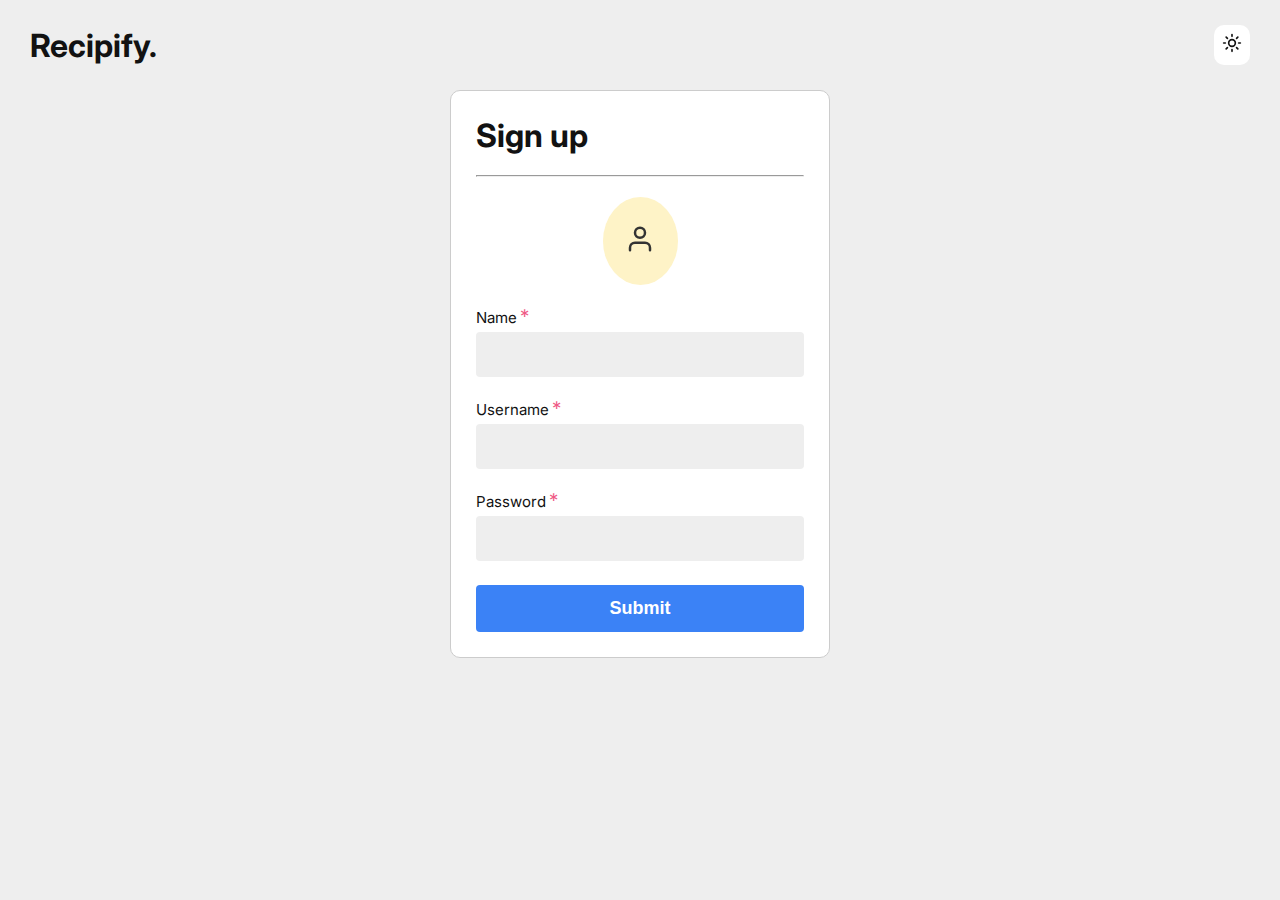
<file: index.html>
<!DOCTYPE html>
<html lang="en">
  <head>
    <meta charset="UTF-8" />
    <meta http-equiv="X-UA-Compatible" content="IE=edge" />
    <meta name="viewport" content="width=device-width, initial-scale=1.0" />
    <title>Recipify</title>
    <link rel="stylesheet" href="../style/style.css" />
    <link
      rel="shortcut icon"
      href="./Image/kindle-recipe-book-cover-template-design-77ad6a513d5016867f27f3790d0dad01_screen.jpg"
    />
    <script type="module" src="../js/index.js" defer></script>
    <script src="../js/global.js" type="module" defer></script>
  </head>
  <body>
    <!-- destop Header -->
    <header class="header">
      <h1>Recipify.</h1>
      <nav>
        <ul class="destop_list">
          <li><a href="addrecipe.html"> Add Recipe</a></li>
          <li><a href="Favourite.html">Favourite</a></li>
        </ul>
        <ul>
          <li class="profile">
            <svg
              xmlns="http://www.w3.org/2000/svg"
              class="w-full h-full"
              viewBox="0 0 24 24"
              fill="none"
              stroke="currentColor"
              stroke-width="2"
              stroke-linecap="round"
              stroke-linejoin="round"
            >
              <path d="M20 21v-2a4 4 0 00-4-4H8a4 4 0 00-4 4v2"></path>
              <circle cx="12" cy="7" r="4"></circle>
            </svg>
          </li>
          <div class="iconContainer">
            <li>
              <svg
                xmlns="http://www.w3.org/2000/svg"
                class="w-full h-full"
                viewBox="0 0 24 24"
                fill="none"
                style="width: 20px"
                stroke="currentColor"
                stroke-width="2"
                stroke-linecap="round"
                stroke-linejoin="round"
              >
                <circle cx="12" cy="12" r="4"></circle>
                <path d="M12 2v2"></path>
                <path d="M12 20v2"></path>
                <path d="M5 5l1.5 1.5"></path>
                <path d="M17.5 17.5L19 19"></path>
                <path d="M2 12h2"></path>
                <path d="M20 12h2"></path>
                <path d="M5 19l1.5-1.5"></path>
                <path d="M17.5 6.5L19 5"></path>
              </svg>
            </li>
            <li class="moonIcon active">
              <svg
                xmlns="http://www.w3.org/2000/svg"
                class="w-full h-full"
                viewBox="0 0 24 24"
                fill="none"
                style="width: 20px"
                stroke="currentColor"
                stroke-width="2"
                stroke-linecap="round"
                stroke-linejoin="round"
              >
                <path d="M21 12.79A9 9 0 1111.21 3 7 7 0 0021 12.79z"></path>
              </svg>
            </li>
          </div>
        </ul>
        <!-- Mobile_Header -->
        <ul class="Mobile_Header">
          <li>
            <svg
              xmlns="http://www.w3.org/2000/svg"
              class="h-full w-full"
              fill="none"
              viewBox="0 0 24 24"
              stroke="currentColor"
              style="width: 35px"
            >
              <path
                stroke-linecap="round"
                stroke-linejoin="round"
                stroke-width="2"
                d="M4 6h16M4 12h16M4 18h16"
              ></path>
            </svg>
          </li>
          <li class="active">
            <svg
              xmlns="http://www.w3.org/2000/svg"
              class="cross"
              viewBox="0 0 24 24"
              fill="none"
              stroke="currentColor"
              stroke-width="2"
              stroke-linecap="round"
              stroke-linejoin="round"
              style="width: 35px"
            >
              <line x1="18" y1="6" x2="6" y2="18"></line>
              <line x1="6" y1="6" x2="18" y2="18"></line>
            </svg>
          </li>
        </ul>
      </nav>
    </header>
    <!-- Mobile Header -->
    <div class="mobile_list disable">
      <li><a href="addrecipe.html"> Add Recipe</a></li>
      <li><a href="Favourite.html">Favourite</a></li>
      <li><a href="profile.html">Profile</a></li>
    </div>

    <section class="hero-section"></section>
    <div class="sreachSection">
      <svg
        xmlns="http://www.w3.org/2000/svg"
        class="h-full w-full"
        fill="none"
        viewBox="0 0 24 24"
        stroke="currentColor"
        style="width: 25px"
      >
        <path
          stroke-linecap="round"
          stroke-linejoin="round"
          stroke-width="2"
          d="M21 21l-6-6m2-5a7 7 0 11-14 0 7 7 0 0114 0z"
        ></path>
      </svg>
      <input
        type="text"
        class="heroSerch"
        placeholder="Press 'ctrl + /' to focus"
      />
    </div>

    <div class="IngredientsContainer">
      <div class="IngredientsBtn">
        <h3>Ingredients</h3>
        <div class="buttonContainer">
          <button data-id="All">All</button>
          <button data-id="Meat">meat</button>
          <button data-id="Baking">baking</button>
          <button data-id="Condiments">condiments</button>
          <button data-id="Drinks">drinks</button>
          <button data-id="Produce">produce</button>
          <button data-id="Misc">misc</button>
          <button data-id="Dairy">Dairy</button>
        </div>
      </div>
      <div class="listContainer"></div>
    </div>
  </body>
</html>
</file>
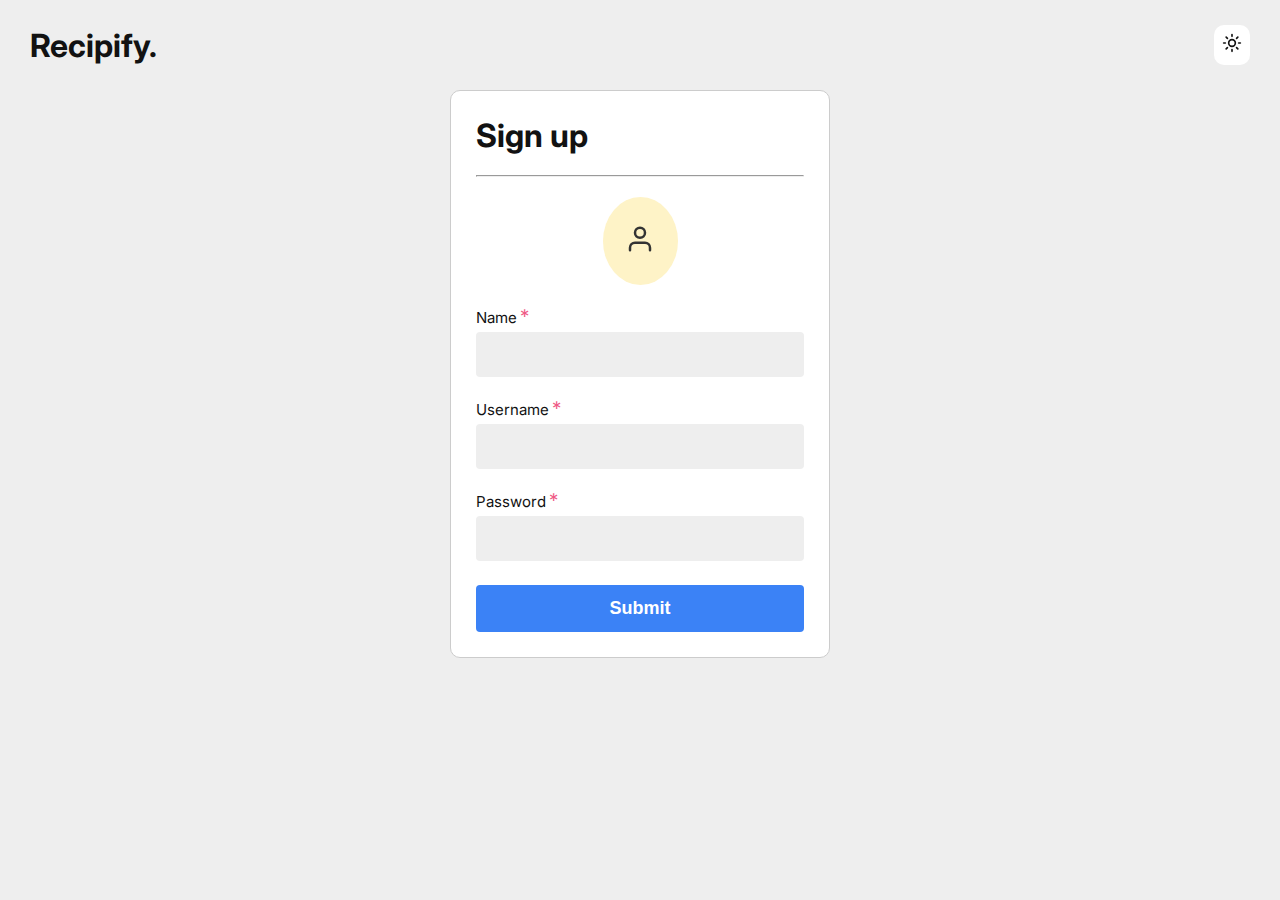
<file: addrecipe.html>
<!DOCTYPE html>
<html lang="en">
  <head>
    <meta charset="UTF-8" />
    <meta http-equiv="X-UA-Compatible" content="IE=edge" />
    <meta name="viewport" content="width=device-width, initial-scale=1.0" />
    <title>Recipify | Add a Recipe</title>
    <link rel="stylesheet" href="../style/addrecipe.css" />
    <link
      rel="shortcut icon"
      href="./Image/kindle-recipe-book-cover-template-design-77ad6a513d5016867f27f3790d0dad01_screen.jpg"
    />
    <link rel="stylesheet" href="../style/style.css" />
    <script type="module" src="../js/global.js" defer></script>
    <script type="module" src="../js/addrecipe.js" defer></script>
  </head>
  <body>
    <header class="header">
      <h1>Recipify.</h1>
      <nav>
        <ul class="destop_list">
          <li><a href="index.html"> Home</a></li>
          <li><a href="Favourite.html">Favourite</a></li>
        </ul>
        <ul>
          <li class="profile">
            <svg
              xmlns="http://www.w3.org/2000/svg"
              class="w-full h-full"
              viewBox="0 0 24 24"
              fill="none"
              stroke="currentColor"
              stroke-width="2"
              stroke-linecap="round"
              stroke-linejoin="round"
            >
              <path d="M20 21v-2a4 4 0 00-4-4H8a4 4 0 00-4 4v2"></path>
              <circle cx="12" cy="7" r="4"></circle>
            </svg>
          </li>
          <div class="iconContainer">
            <li>
              <svg
                xmlns="http://www.w3.org/2000/svg"
                class="w-full h-full"
                viewBox="0 0 24 24"
                fill="none"
                style="width: 20px"
                stroke="currentColor"
                stroke-width="2"
                stroke-linecap="round"
                stroke-linejoin="round"
              >
                <circle cx="12" cy="12" r="4"></circle>
                <path d="M12 2v2"></path>
                <path d="M12 20v2"></path>
                <path d="M5 5l1.5 1.5"></path>
                <path d="M17.5 17.5L19 19"></path>
                <path d="M2 12h2"></path>
                <path d="M20 12h2"></path>
                <path d="M5 19l1.5-1.5"></path>
                <path d="M17.5 6.5L19 5"></path>
              </svg>
            </li>
            <li class="moonIcon active">
              <svg
                xmlns="http://www.w3.org/2000/svg"
                class="w-full h-full"
                viewBox="0 0 24 24"
                fill="none"
                style="width: 20px"
                stroke="currentColor"
                stroke-width="2"
                stroke-linecap="round"
                stroke-linejoin="round"
              >
                <path d="M21 12.79A9 9 0 1111.21 3 7 7 0 0021 12.79z"></path>
              </svg>
            </li>
          </div>
        </ul>
        <!-- Mobile_Header -->
        <ul class="Mobile_Header">
          <li>
            <svg
              xmlns="http://www.w3.org/2000/svg"
              class="h-full w-full"
              fill="none"
              viewBox="0 0 24 24"
              stroke="currentColor"
              style="width: 35px"
            >
              <path
                stroke-linecap="round"
                stroke-linejoin="round"
                stroke-width="2"
                d="M4 6h16M4 12h16M4 18h16"
              ></path>
            </svg>
          </li>
          <li class="active">
            <svg
              xmlns="http://www.w3.org/2000/svg"
              class="cross"
              viewBox="0 0 24 24"
              fill="none"
              stroke="currentColor"
              stroke-width="2"
              stroke-linecap="round"
              stroke-linejoin="round"
              style="width: 35px"
            >
              <line x1="18" y1="6" x2="6" y2="18"></line>
              <line x1="6" y1="6" x2="18" y2="18"></line>
            </svg>
          </li>
        </ul>
      </nav>
    </header>
    <div class="notifiction" style="background-color: red"></div>
    <!-- Mobile Header -->
    <div class="mobile_list disable">
      <li><a href="index.html">Home</a></li>
      <li><a href="Favourite.html"> Favourite</a></li>
      <li><a href="profile.html">Profile</a></li>
    </div>
    <div class="recipeContainer">
      <!-- recipe Image -->
      <h2>Image <span>*</span></h2>
      <div class="imagecontainer">
        <p class="prompt">Choose Image</p>
        <input class="drop_inputImage" type="file" name="myFile" required />
      </div>
      <!-- recipe name -->
      <div class="name">
        <div>Name <span>*</span></div>
        <input class="recipeName" type="text" />
      </div>
      <!-- first form -->
      <form class="from1">
        <!-- recipe Ingredient -->
        <article>
          <div>Ingredients<span>*</span></div>
          <ul class="ingredientsContainer"></ul>
          <input
            class="ingredientName"
            type="text"
            required
            lang="3"
            placeholder="Ingredient name"
          />
          <input
            class="ingredientQuantity"
            type="text"
            required
            placeholder="Ingredient quantity"
          />
          <span class="selector">
            <select name="" class="catogrySelector">
              <option value="Meat">meta</option>
              <option value="Baking">baking</option>
              <option value="Condiments">condiments</option>
              <option value="Drinks">drinks</option>
              <option value="Produce">produce</option>
              <option value="Misc">misc</option>
              <option value="Dairy">dairy</option>
            </select>
          </span>
        </article>
        <!-- submit first form -->
        <input type="submit" class="submitIngredient" value="Add Ingredient" />
      </form>
      <!-- second form -->
      <form class="form2" action="">
        <!-- tital -->
        <div>Steps<span>*</span></div>
        <!-- setp conatainer -->
        <ul class="allSetpContainer"></ul>
        <!-- recipe step -->
        <textarea name="" class="recipesStep" required></textarea>
        <!-- sunmit step -->
        <button class="addStep">Add Step</button>
      </form>
      <!-- submit final form -->
      <button class="finalSubmit">Submit Recipe</button>
    </div>
  </body>
</html>
</file>
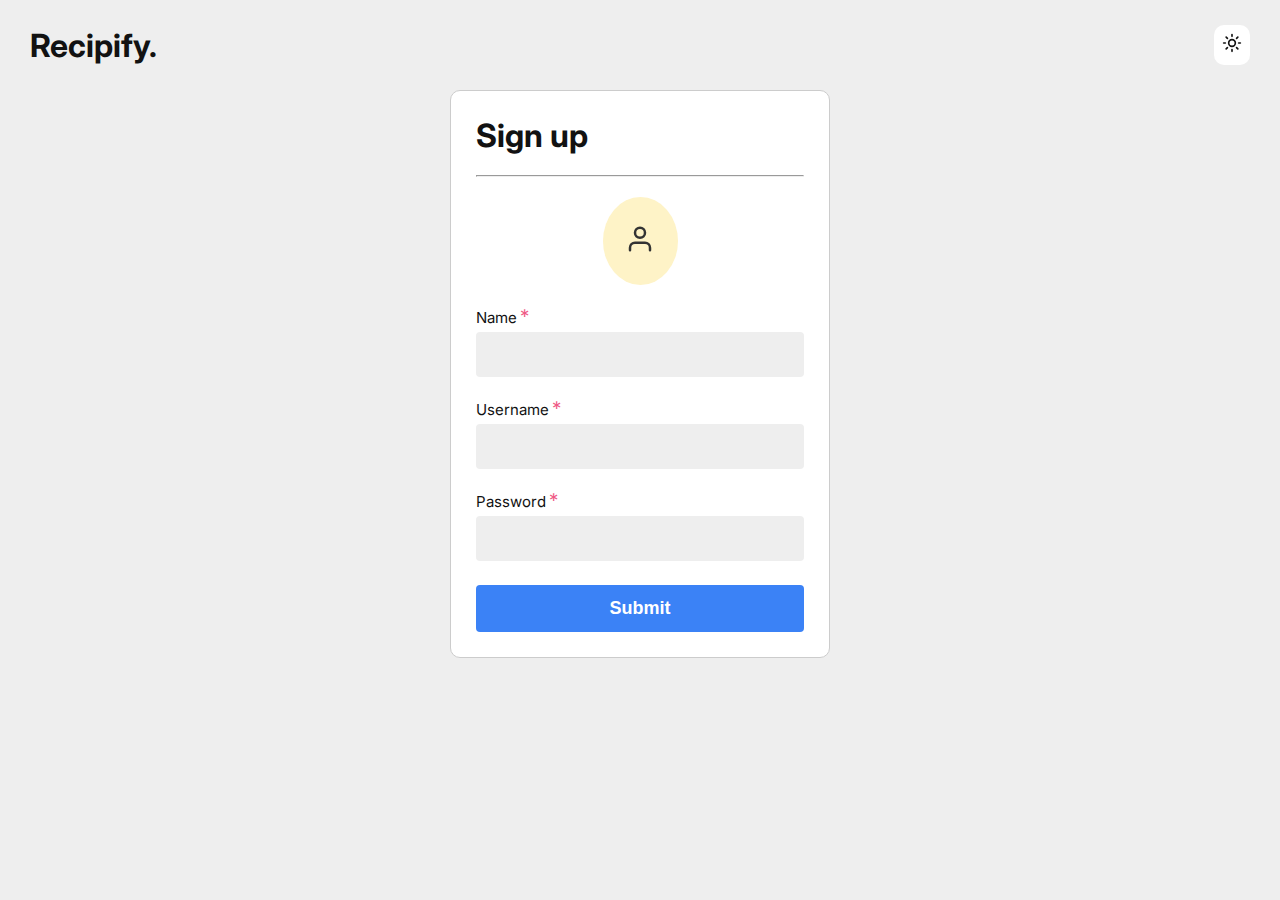
<file: Favourite.html>
<!DOCTYPE html>
<html lang="en">
  <head>
    <meta charset="UTF-8" />
    <meta http-equiv="X-UA-Compatible" content="IE=edge" />
    <meta name="viewport" content="width=device-width, initial-scale=1.0" />
    <title>Recipify | Favourite</title>
    <link rel="stylesheet" href="../style/style.css" />
    <link
      rel="shortcut icon"
      href="./Image/kindle-recipe-book-cover-template-design-77ad6a513d5016867f27f3790d0dad01_screen.jpg"
    />
    <link rel="stylesheet" href="../style/favourite.css" />
    <script type="module" src="../js/global.js" defer></script>
    <script type="module" src="./js/favourite.js" defer></script>
  </head>
  <body>
    <header class="header">
      <h1>Recipify.</h1>
      <nav>
        <ul class="destop_list">
          <li><a href="index.html">Home</a></li>
          <li><a href="addrecipe.html"> Add Recipe</a></li>
        </ul>
        <ul>
          <li class="profile">
            <svg
              xmlns="http://www.w3.org/2000/svg"
              class="w-full h-full"
              viewBox="0 0 24 24"
              fill="none"
              stroke="currentColor"
              stroke-width="2"
              stroke-linecap="round"
              stroke-linejoin="round"
            >
              <path d="M20 21v-2a4 4 0 00-4-4H8a4 4 0 00-4 4v2"></path>
              <circle cx="12" cy="7" r="4"></circle>
            </svg>
          </li>
          <div class="iconContainer">
            <li>
              <svg
                xmlns="http://www.w3.org/2000/svg"
                class="w-full h-full"
                viewBox="0 0 24 24"
                fill="none"
                style="width: 20px"
                stroke="currentColor"
                stroke-width="2"
                stroke-linecap="round"
                stroke-linejoin="round"
              >
                <circle cx="12" cy="12" r="4"></circle>
                <path d="M12 2v2"></path>
                <path d="M12 20v2"></path>
                <path d="M5 5l1.5 1.5"></path>
                <path d="M17.5 17.5L19 19"></path>
                <path d="M2 12h2"></path>
                <path d="M20 12h2"></path>
                <path d="M5 19l1.5-1.5"></path>
                <path d="M17.5 6.5L19 5"></path>
              </svg>
            </li>
            <li class="moonIcon active">
              <svg
                xmlns="http://www.w3.org/2000/svg"
                class="w-full h-full"
                viewBox="0 0 24 24"
                fill="none"
                style="width: 20px"
                stroke="currentColor"
                stroke-width="2"
                stroke-linecap="round"
                stroke-linejoin="round"
              >
                <path d="M21 12.79A9 9 0 1111.21 3 7 7 0 0021 12.79z"></path>
              </svg>
            </li>
          </div>
        </ul>
        <!-- Mobile_Header -->
        <ul class="Mobile_Header">
          <li>
            <svg
              xmlns="http://www.w3.org/2000/svg"
              class="h-full w-full"
              fill="none"
              viewBox="0 0 24 24"
              stroke="currentColor"
              style="width: 35px"
            >
              <path
                stroke-linecap="round"
                stroke-linejoin="round"
                stroke-width="2"
                d="M4 6h16M4 12h16M4 18h16"
              ></path>
            </svg>
          </li>
          <li class="active">
            <svg
              xmlns="http://www.w3.org/2000/svg"
              class="cross"
              viewBox="0 0 24 24"
              fill="none"
              stroke="currentColor"
              stroke-width="2"
              stroke-linecap="round"
              stroke-linejoin="round"
              style="width: 35px"
            >
              <line x1="18" y1="6" x2="6" y2="18"></line>
              <line x1="6" y1="6" x2="18" y2="18"></line>
            </svg>
          </li>
        </ul>
      </nav>
    </header>
    <!-- Mobile Header -->
    <div class="mobile_list disable">
      <li><a href="index.html">Home</a></li>
      <li><a href="addrecipe.html"> Add Recipe</a></li>
      <li><a href="profile.html">Profile</a></li>
    </div>
    <h1 class="tital">Your Favourite Recipes</h1>
    <div class="listContainer"></div>
  </body>
</html>
</file>
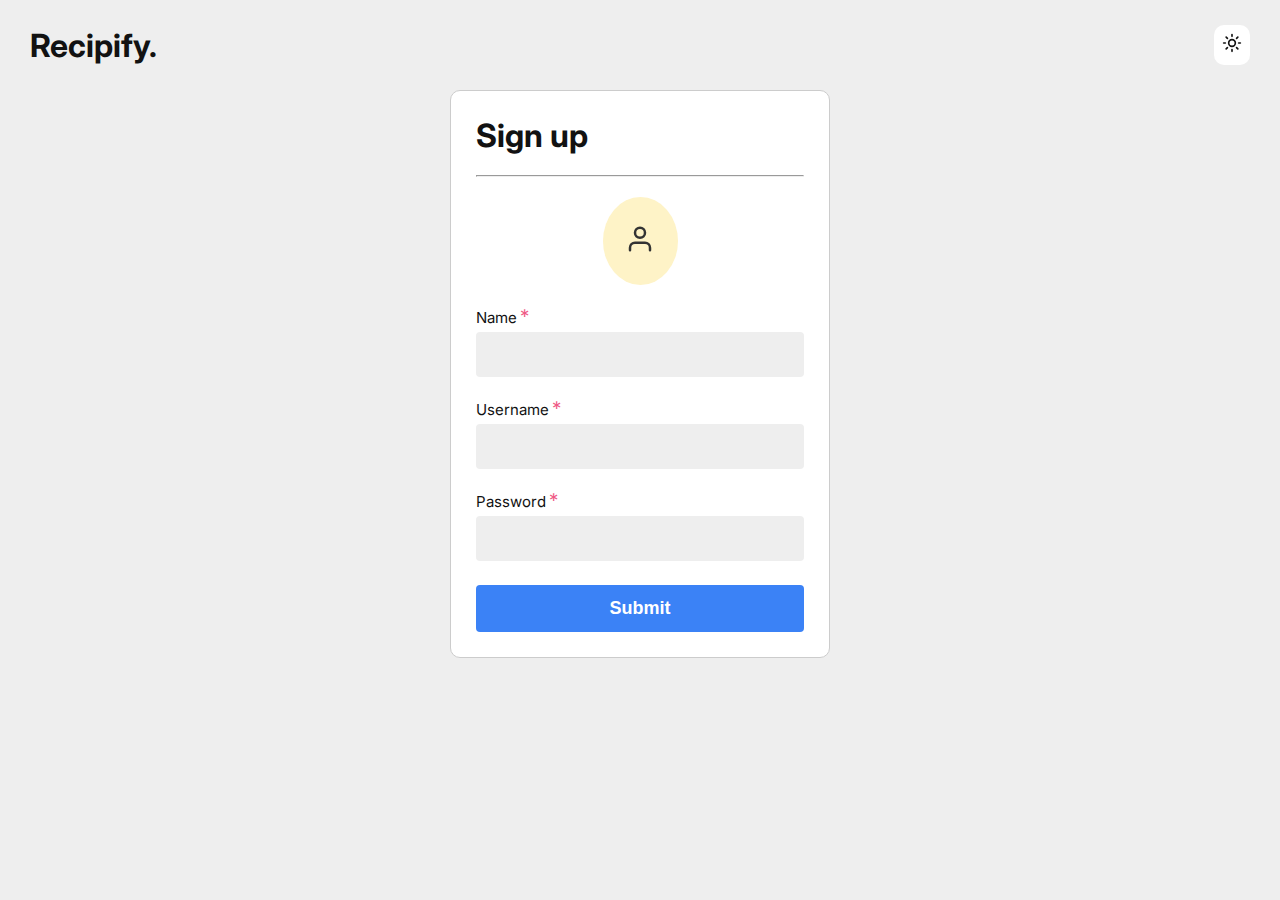
<file: login.html>
<!DOCTYPE html>
<html lang="en">
  <head>
    <meta charset="UTF-8" />
    <meta http-equiv="X-UA-Compatible" content="IE=edge" />
    <meta name="viewport" content="width=device-width, initial-scale=1.0" />
    <title>Recipify | Sing up</title>
    <link rel="stylesheet" href="../style/login.css" />
    <link
      rel="shortcut icon"
      href="./Image/kindle-recipe-book-cover-template-design-77ad6a513d5016867f27f3790d0dad01_screen.jpg"
    />
    <script src="./js/global.js" defer=""></script>
  </head>
  <body>
    <header class="header">
      <h1>Recipify.</h1>
      <nav>
        <ul>
          <div class="iconContainer">
            <li>
              <svg
                xmlns="http://www.w3.org/2000/svg"
                class="w-full h-full"
                viewBox="0 0 24 24"
                fill="none"
                style="width: 20px"
                stroke="currentColor"
                stroke-width="2"
                stroke-linecap="round"
                stroke-linejoin="round"
              >
                <circle cx="12" cy="12" r="4"></circle>
                <path d="M12 2v2"></path>
                <path d="M12 20v2"></path>
                <path d="M5 5l1.5 1.5"></path>
                <path d="M17.5 17.5L19 19"></path>
                <path d="M2 12h2"></path>
                <path d="M20 12h2"></path>
                <path d="M5 19l1.5-1.5"></path>
                <path d="M17.5 6.5L19 5"></path>
              </svg>
            </li>
            <li class="moonIcon active">
              <svg
                xmlns="http://www.w3.org/2000/svg"
                class="w-full h-full"
                viewBox="0 0 24 24"
                fill="none"
                style="width: 20px"
                stroke="currentColor"
                stroke-width="2"
                stroke-linecap="round"
                stroke-linejoin="round"
              >
                <path d="M21 12.79A9 9 0 1111.21 3 7 7 0 0021 12.79z"></path>
              </svg>
            </li>
          </div>
        </ul>
      </nav>
    </header>
    <section class="firstPage">
      <form action="">
        <h1>Sign up</h1>
        <hr />
        <div class="contactPerson">
          <svg
            xmlns="http://www.w3.org/2000/svg"
            class="w-full h-full"
            viewBox="0 0 24 24"
            fill="none"
            stroke="currentColor"
            stroke-width="2"
            stroke-linecap="round"
            stroke-linejoin="round"
          >
            <path d="M20 21v-2a4 4 0 00-4-4H8a4 4 0 00-4 4v2"></path>
            <circle cx="12" cy="7" r="4"></circle>
          </svg>
        </div>
        <label for="Name"
          >Name<span class="texLabel">*</span>
          <input required class="Name" type="text" />
        </label>
        <label for="Name"
          >Username<span class="texLabel">*</span>
          <input type="text" class="Username" required />
        </label>
        <label for="Name"
          >Password<span class="texLabel">*</span>
          <input type="password" class="Password" required />
        </label>
        <input type="submit" class="Submit" value="Submit" />
      </form>
    </section>
    <script>
      const user = localStorage.getItem("user");
      if (user) {
        window.location.href = "index.html";
      }
      const form = document.querySelector("form");
      form.addEventListener("submit", (e) => {
        e.preventDefault();
        let name = document.querySelector(".Name").value;
        let username = document.querySelector(".Username").value;
        let password = document.querySelector(".Password").value;
        const User = {
          name: name,
          username: username,
          password: password,
        };
        // set user information in localstorage
        localStorage.setItem("user", JSON.stringify(User));
        // Open Home Page
        window.location.href = "index.html";
      });
    </script>
  </body>
</html>
</file>
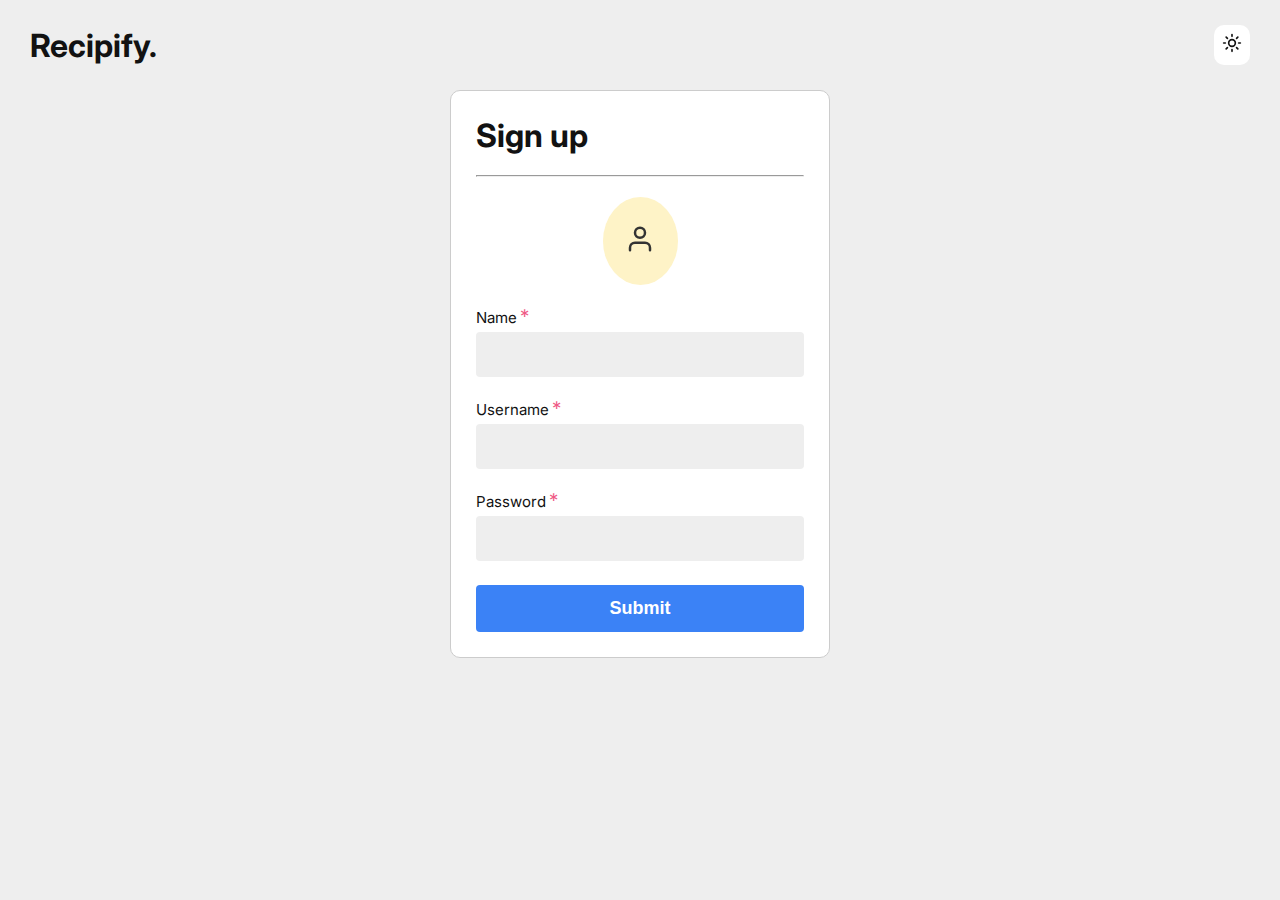
<file: profile.html>
<!DOCTYPE html>
<html lang="en">
  <head>
    <meta charset="UTF-8" />
    <meta http-equiv="X-UA-Compatible" content="IE=edge" />
    <meta name="viewport" content="width=device-width, initial-scale=1.0" />
    <title>Recipify | Profile</title>
    <link rel="stylesheet" href="../style/style.css" />
    <script type="module" src="../js/global.js" defer></script>
    <link
      rel="shortcut icon"
      href="./Image/kindle-recipe-book-cover-template-design-77ad6a513d5016867f27f3790d0dad01_screen.jpg"
    />
    <link rel="stylesheet" href="./style/profile.css" />
  </head>
  <body>
    <header class="header">
      <h1>Recipify.</h1>
      <nav>
        <ul class="destop_list">
          <li><a href="index.html"> Home</a></li>
          <li><a href="addrecipe.html"> Add Recipe</a></li>
          <li><a href="Favourite.html">Favourite</a></li>
        </ul>
        <ul>
          <li style="display: none" class="profile">
            <svg
              xmlns="http://www.w3.org/2000/svg"
              class="w-full h-full"
              viewBox="0 0 24 24"
              fill="none"
              stroke="currentColor"
              stroke-width="2"
              stroke-linecap="round"
              stroke-linejoin="round"
            >
              <path d="M20 21v-2a4 4 0 00-4-4H8a4 4 0 00-4 4v2"></path>
              <circle cx="12" cy="7" r="4"></circle>
            </svg>
          </li>
          <div class="iconContainer">
            <li>
              <svg
                xmlns="http://www.w3.org/2000/svg"
                class="w-full h-full"
                viewBox="0 0 24 24"
                fill="none"
                style="width: 20px"
                stroke="currentColor"
                stroke-width="2"
                stroke-linecap="round"
                stroke-linejoin="round"
              >
                <circle cx="12" cy="12" r="4"></circle>
                <path d="M12 2v2"></path>
                <path d="M12 20v2"></path>
                <path d="M5 5l1.5 1.5"></path>
                <path d="M17.5 17.5L19 19"></path>
                <path d="M2 12h2"></path>
                <path d="M20 12h2"></path>
                <path d="M5 19l1.5-1.5"></path>
                <path d="M17.5 6.5L19 5"></path>
              </svg>
            </li>
            <li class="moonIcon active">
              <svg
                xmlns="http://www.w3.org/2000/svg"
                class="w-full h-full"
                viewBox="0 0 24 24"
                fill="none"
                style="width: 20px"
                stroke="currentColor"
                stroke-width="2"
                stroke-linecap="round"
                stroke-linejoin="round"
              >
                <path d="M21 12.79A9 9 0 1111.21 3 7 7 0 0021 12.79z"></path>
              </svg>
            </li>
          </div>
        </ul>
        <!-- Mobile_Header -->
        <ul class="Mobile_Header">
          <li>
            <svg
              xmlns="http://www.w3.org/2000/svg"
              class="h-full w-full"
              fill="none"
              viewBox="0 0 24 24"
              stroke="currentColor"
              style="width: 35px"
            >
              <path
                stroke-linecap="round"
                stroke-linejoin="round"
                stroke-width="2"
                d="M4 6h16M4 12h16M4 18h16"
              ></path>
            </svg>
          </li>
          <li class="active">
            <svg
              xmlns="http://www.w3.org/2000/svg"
              class="cross"
              viewBox="0 0 24 24"
              fill="none"
              stroke="currentColor"
              stroke-width="2"
              stroke-linecap="round"
              stroke-linejoin="round"
              style="width: 35px"
            >
              <line x1="18" y1="6" x2="6" y2="18"></line>
              <line x1="6" y1="6" x2="18" y2="18"></line>
            </svg>
          </li>
        </ul>
      </nav>
    </header>
    <!-- Mobile Header -->
    <div class="mobile_list disable">
      <li><a href="index.html">Home</a></li>
      <li><a href="addrecipe.html"> Add Recipe</a></li>
      <li><a href="Favourite.html">Favourite</a></li>
    </div>

    <div class="logOutContainer">
      <div class="profile">
        <svg
          xmlns="http://www.w3.org/2000/svg"
          class="w-full h-full"
          viewBox="0 0 24 24"
          fill="none"
          stroke="currentColor"
          stroke-width="2"
          stroke-linecap="round"
          stroke-linejoin="round"
        >
          <path d="M20 21v-2a4 4 0 00-4-4H8a4 4 0 00-4 4v2"></path>
          <circle cx="12" cy="7" r="4"></circle>
        </svg>
      </div>
      <div class="logOut">
        <h2 class="name">Sudeesh kumar</h2>
        <p class="userName">Aman</p>
      </div>
      <button class="logOutbtn">Log out</button>
    </div>
    <script>
      const user = JSON.parse(localStorage.getItem("user"));
      if (user) {
        const name = document.querySelector(".name");
        const userName = document.querySelector(".userName");
        const logOutbtn = document.querySelector(".logOutbtn");
        name.innerText = user.name;
        userName.innerText = user.username;
        logOutbtn.addEventListener("click", () => {
          localStorage.removeItem("user");
          window.location.href = "login.html";
        });
      } else {
        window.location.href = "login.html";
      }
    </script>
  </body>
</html>
</file>
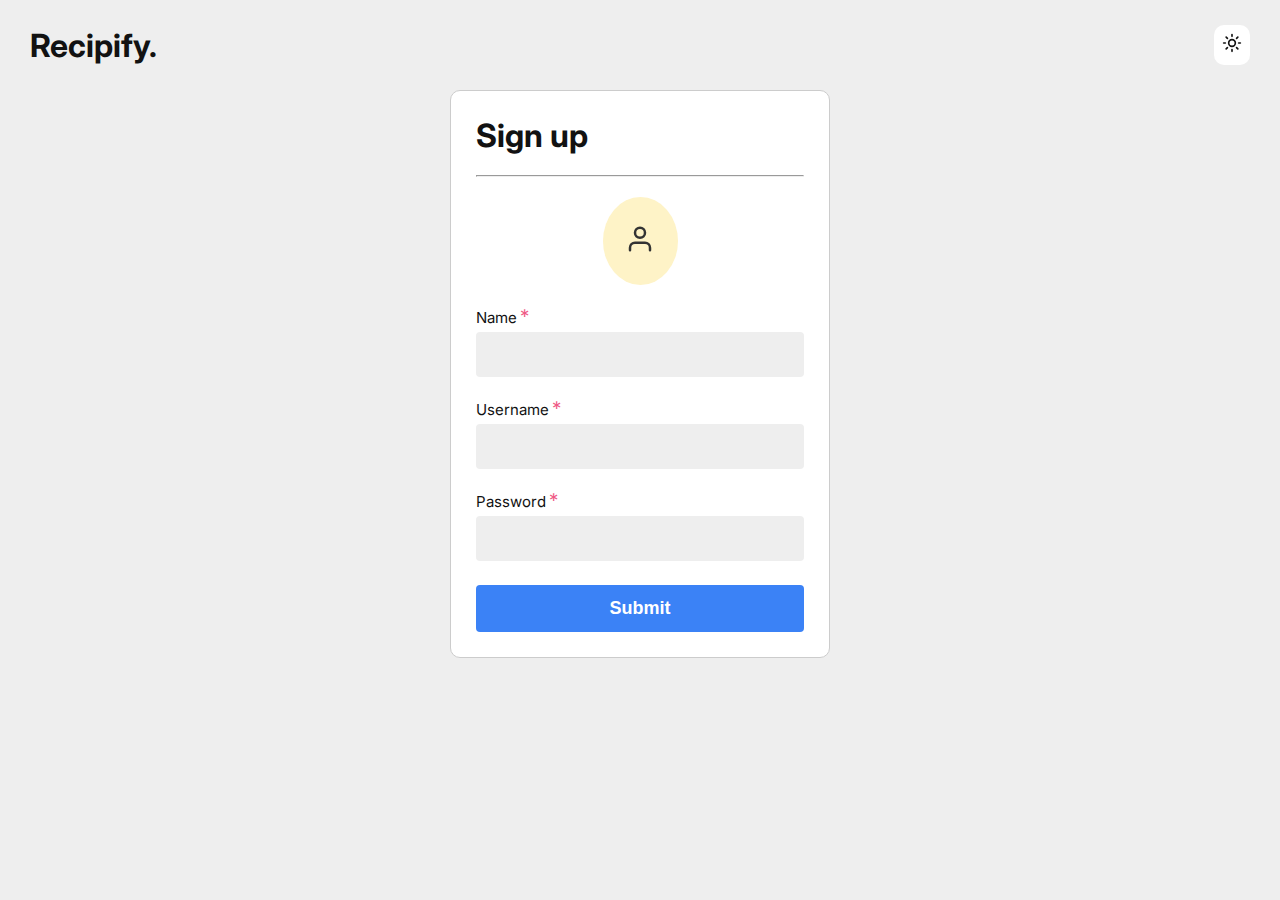
<file: recipe-details.html>
<!DOCTYPE html>
<html lang="en">
  <head>
    <meta charset="UTF-8" />
    <meta http-equiv="X-UA-Compatible" content="IE=edge" />
    <meta name="viewport" content="width=device-width, initial-scale=1.0" />
    <title></title>
    <link rel="stylesheet" href="../style/style.css" />
    <link
      rel="shortcut icon"
      href="./Image/kindle-recipe-book-cover-template-design-77ad6a513d5016867f27f3790d0dad01_screen.jpg"
    />
    <script type="module" src="/js/global.js" defer></script>
    <script type="module" src="/js/recipe-details.js" defer></script>
  </head>
  <body>
    <!-- destop Header -->
    <header class="header">
      <h1>Recipify.</h1>
      <nav>
        <ul class="destop_list">
          <li><a href="index.html"> Home</a></li>
          <li><a href="addrecipe.html"> Add Recipe</a></li>
          <li><a href="Favourite.html">Favourite</a></li>
        </ul>
        <ul>
          <li class="profile">
            <svg
              xmlns="http://www.w3.org/2000/svg"
              class="w-full h-full"
              viewBox="0 0 24 24"
              fill="none"
              stroke="currentColor"
              stroke-width="2"
              stroke-linecap="round"
              stroke-linejoin="round"
            >
              <path d="M20 21v-2a4 4 0 00-4-4H8a4 4 0 00-4 4v2"></path>
              <circle cx="12" cy="7" r="4"></circle>
            </svg>
          </li>
          <div class="iconContainer">
            <li>
              <svg
                xmlns="http://www.w3.org/2000/svg"
                class="w-full h-full"
                viewBox="0 0 24 24"
                fill="none"
                style="width: 20px"
                stroke="currentColor"
                stroke-width="2"
                stroke-linecap="round"
                stroke-linejoin="round"
              >
                <circle cx="12" cy="12" r="4"></circle>
                <path d="M12 2v2"></path>
                <path d="M12 20v2"></path>
                <path d="M5 5l1.5 1.5"></path>
                <path d="M17.5 17.5L19 19"></path>
                <path d="M2 12h2"></path>
                <path d="M20 12h2"></path>
                <path d="M5 19l1.5-1.5"></path>
                <path d="M17.5 6.5L19 5"></path>
              </svg>
            </li>
            <li class="moonIcon active">
              <svg
                xmlns="http://www.w3.org/2000/svg"
                class="w-full h-full"
                viewBox="0 0 24 24"
                fill="none"
                style="width: 20px"
                stroke="currentColor"
                stroke-width="2"
                stroke-linecap="round"
                stroke-linejoin="round"
              >
                <path d="M21 12.79A9 9 0 1111.21 3 7 7 0 0021 12.79z"></path>
              </svg>
            </li>
          </div>
        </ul>
        <!-- Mobile_Header -->
        <ul class="Mobile_Header">
          <li>
            <svg
              xmlns="http://www.w3.org/2000/svg"
              class="h-full w-full"
              fill="none"
              viewBox="0 0 24 24"
              stroke="currentColor"
              style="width: 35px"
            >
              <path
                stroke-linecap="round"
                stroke-linejoin="round"
                stroke-width="2"
                d="M4 6h16M4 12h16M4 18h16"
              ></path>
            </svg>
          </li>
          <li class="active">
            <svg
              xmlns="http://www.w3.org/2000/svg"
              class="cross"
              viewBox="0 0 24 24"
              fill="none"
              stroke="currentColor"
              stroke-width="2"
              stroke-linecap="round"
              stroke-linejoin="round"
              style="width: 35px"
            >
              <line x1="18" y1="6" x2="6" y2="18"></line>
              <line x1="6" y1="6" x2="18" y2="18"></line>
            </svg>
          </li>
        </ul>
      </nav>
    </header>
    <!-- Mobile Header -->
    <div class="mobile_list disable">
      <li><a href="index.html"> Home</a></li>
      <li><a href="addrecipe.html">Add Recipe</a></li>
      <li><a href="Favourite.html">Favourite</a></li>
      <li><a href="profile.html">Profile</a></li>
    </div>
    <!-- Notifiction container -->
    <div class="notifiction"></div>
    <!-- recipe infomation andn add comment container -->
    <div class="recipe2Container">
      <div class="recipeInformation">
        <img class="recipeimage" alt="" />
        <h1 class="recipename"></h1>
        <p>Ingredients</p>
        <ul class="ingredientsList"></ul>
        <div>
          <p>Steps</p>
          <ol class="steps"></ol>
        </div>
      </div>
      <div class="feedBackContainer">
        <div class="mediaIConContainer">
          <span class="favourite"
            ><svg
              xmlns="http://www.w3.org/2000/svg"
              class="h-full w-full"
              fill="none"
              viewBox="0 0 24 24"
              stroke="currentColor"
              style="width: 30px"
            >
              <path
                stroke-linecap="round"
                stroke-linejoin="round"
                stroke-width="2"
                d="M5 5a2 2 0 012-2h10a2 2 0 012 2v16l-7-3.5L5 21V5z"
              ></path>
            </svg>
          </span>
          <span class="likes">
            <svg
              xmlns="http://www.w3.org/2000/svg"
              class="h-full w-full"
              fill="none"
              viewBox="0 0 24 24"
              stroke="currentColor"
              style="width: 30px"
            >
              <path
                stroke-linecap="round"
                stroke-linejoin="round"
                stroke-width="2"
                d="M4.318 6.318a4.5 4.5 0 000 6.364L12 20.364l7.682-7.682a4.5 4.5 0 00-6.364-6.364L12 7.636l-1.318-1.318a4.5 4.5 0 00-6.364 0z"
              ></path>
            </svg>
            <p class="likeNumber"></p>
          </span>
          <span class="CommentIcon">
            <svg
              xmlns="http://www.w3.org/2000/svg"
              class="h-full w-full"
              fill="none"
              viewBox="0 0 24 24"
              stroke="currentColor"
              style="width: 30px"
            >
              <path
                stroke-linecap="round"
                stroke-linejoin="round"
                stroke-width="2"
                d="M17 8h2a2 2 0 012 2v6a2 2 0 01-2 2h-2v4l-4-4H9a1.994 1.994 0 01-1.414-.586m0 0L11 14h4a2 2 0 002-2V6a2 2 0 00-2-2H5a2 2 0 00-2 2v6a2 2 0 002 2h2v4l.586-.586z"
              ></path>
            </svg>
            <p class="commentNumber"></p>
          </span>
        </div>
        <ul class="commentSection"></ul>
        <form action="">
          <input
            class="addComment"
            placeholder="Type a Comment..."
            type="text"
            required
          />
          <input type="submit" value="Add" />
        </form>
      </div>
    </div>
  </body>
</html>
</file>
<file: style/style.css>
@import url("https://fonts.googleapis.com/css2?family=Inter:wght@300;400;500;700&display=swap");
@import url("https://fonts.googleapis.com/css2?family=Roboto:wght@300;400;500;700&display=swap");
* {
  padding: 0;
  margin: 0;
  box-sizing: border-box;
  text-decoration: none;
}

html {
  --Text-color: #121212;
  --icon-bg-color: #FFFFFF;
  --input-bg-color: #EEEEEE;
  --body-bg-color: #EEEEEE;
  --form-bg-color: #FFFFFF;
}

html.dark {
  --Text-color: #FFFFFF;
  --icon-bg-color: #333333;
  --input-bg-color: #333333;
  --body-bg-color: #121212;
  --form-bg-color: #212121;
}

body {
  font-family: "Inter", "roboto", sans-serif;
  list-style: none;
  background-color: var(--body-bg-color);
  margin: 0 30px;
}

.header {
  display: flex;
  justify-content: space-between;
  margin: 25px auto;
  align-items: center;
  -webkit-user-select: none;
     -moz-user-select: none;
      -ms-user-select: none;
          user-select: none;
  max-width: 1250px;
}
.header h1 {
  color: var(--Text-color);
}
.header nav {
  display: flex;
  gap: 50px;
}
.header nav ul {
  align-items: center;
  display: flex;
  gap: 30px;
  list-style: none;
  color: var(--Text-color);
}
.header nav ul a {
  color: var(--Text-color);
}
.header nav ul .profile {
  padding: 8px;
  border-radius: 10px;
  background-color: var(--icon-bg-color);
  width: 36px;
  cursor: pointer;
}
.header nav .iconContainer {
  list-style: none;
  padding: 8px;
  border-radius: 10px;
  background-color: var(--icon-bg-color);
  cursor: pointer;
}
.header nav .iconContainer .moonIcon svg {
  stroke: var(--Text-color);
}
.header nav .iconContainer .active {
  display: none;
}
.header nav .Mobile_Header {
  margin-left: -20px;
  display: none;
  cursor: pointer;
}
.header nav .Mobile_Header svg {
  background-color: var(--icon-bg-color);
  padding: 7px 5px;
  border-radius: 6px;
}
.header nav .Mobile_Header .active {
  display: none;
}

.mobile_list {
  margin: 25px 0;
  display: flex;
  padding: 10px 20px;
  flex-direction: column;
  border-radius: 10px;
  gap: 10px;
  background-color: var(--form-bg-color);
}
.mobile_list a {
  color: var(--Text-color);
}

.disable {
  display: none;
}

.hero-section {
  max-width: 1250px;
  margin: 0 auto;
  display: flex;
  gap: 30px;
  justify-content: center;
  background-color: var(--form-bg-color);
  padding: 25px;
  color: var(--Text-color);
  border-radius: 15px;
  height: -webkit-max-content;
  height: -moz-max-content;
  height: max-content;
}
.hero-section img {
  width: 45%;
  border-radius: 10px;
  background-size: cover;
}
.hero-section .recipifyContainer {
  width: 50%;
}
.hero-section .recipifyContainer .Recipify {
  background-color: #FBBF24;
  padding: 7px 15px;
  border-radius: 5rem;
  font-size: 13px;
  font-weight: bold;
  color: #333333;
  -webkit-user-select: none;
     -moz-user-select: none;
      -ms-user-select: none;
          user-select: none;
}
.hero-section .recipifyContainer h1 {
  margin: 27px 0;
  font-size: 30px;
}
.hero-section .recipifyContainer ul {
  display: flex;
  flex-direction: column;
  gap: 10px;
  margin: 0 20px;
  text-overflow: ellipsis;
}
.hero-section .recipifyContainer ul li span {
  margin-right: 5px;
}
.hero-section .recipifyContainer a {
  color: #FFFFFF;
  font-weight: bold;
}
.hero-section .recipifyContainer a .information {
  margin-top: 8%;
  background-color: #10B981;
  cursor: pointer;
  padding: 15px 30px;
  list-style: none;
  width: 150px;
  border-radius: 10px;
}

.sreachSection {
  background-color: var(--form-bg-color);
  max-width: 1250px;
  margin: 30px auto;
  display: flex;
  gap: 10px;
  height: 50px;
  padding: 0 0 0 15px;
  border-radius: 10px;
}
.sreachSection svg {
  stroke: var(--Text-color);
}
.sreachSection input {
  width: 100%;
  height: 100%;
  font-size: 16px;
  overflow: hidden;
  outline: none;
  border: none;
  color: var(--Text-color);
  background-color: transparent;
  font-weight: bold;
}

.IngredientsContainer {
  margin: 0 auto;
  max-width: 1250px;
  padding-bottom: 40px;
}
.IngredientsContainer .IngredientsBtn {
  display: flex;
  gap: 30px;
  color: var(--Text-color);
  align-items: center;
  margin-bottom: 50px;
}
.IngredientsContainer .IngredientsBtn .buttonContainer {
  display: flex;
  gap: 10px;
}
.IngredientsContainer .IngredientsBtn .buttonContainer button {
  color: var(--Text-color);
  padding: 10px 13px;
  cursor: pointer;
  font-size: 15px;
  letter-spacing: 1px;
  font-weight: 700px;
  border-radius: 6px;
  border: none;
  background-color: var(--form-bg-color);
}
.IngredientsContainer .IngredientsBtn .buttonContainer button:hover {
  background-color: #FDE68A;
  color: #333333;
}
.IngredientsContainer .listContainer {
  display: grid;
  grid-template-columns: 1fr 1fr 1fr;
  gap: 25px 15px;
}
.IngredientsContainer .listContainer article {
  padding: 15px 20px;
  border: 1px solid #333333;
  border-radius: 20px;
  background-color: var(--form-bg-color);
  cursor: pointer;
  -webkit-user-select: none;
     -moz-user-select: none;
      -ms-user-select: none;
          user-select: none;
}
.IngredientsContainer .listContainer article img {
  width: 100%;
  border-radius: 15px;
  background-size: cover;
  margin: 10px 0 10px 0;
  height: 180px;
}
.IngredientsContainer .listContainer article div {
  display: flex;
  gap: 20px;
  color: #FFFFFF;
}
.IngredientsContainer .listContainer article div span {
  padding: 7px 20px;
  border-radius: 50px;
  font-size: 14px;
}
.IngredientsContainer .listContainer article div .likes {
  background-color: #EF4444;
}
.IngredientsContainer .listContainer article div .comments {
  background-color: #3B82F6;
}
.IngredientsContainer .listContainer article h3 {
  color: var(--Text-color);
  margin: 20px 0;
  font-size: 25px;
}
.IngredientsContainer .listContainer article p {
  color: var(--Text-color);
  margin-bottom: 10px;
  font-weight: 700px;
}

.notifiction {
  position: fixed;
  left: 50%;
  transform: translateX(-50%);
  text-align: center;
  top: -100px;
  padding: 8px 10px;
  color: #EEEEEE;
  border-radius: 10px;
  transition: 0.2s ease-in;
}

.notifictionShow {
  top: 12.5%;
}

.recipe2Container {
  display: flex;
  justify-content: space-between;
  max-width: 1250px;
  margin: 70px auto 50px auto;
}
.recipe2Container .recipeInformation {
  color: var(--Text-color);
  width: 60%;
}
.recipe2Container .recipeInformation img {
  width: 100%;
  height: 400px;
  border-radius: 10px;
}
.recipe2Container .recipeInformation h1 {
  width: 100%;
  font-size: 45px;
  margin: 20px 0 25px 0;
}
.recipe2Container .recipeInformation p {
  font-size: 30px;
  font-family: "roboto";
  color: var(--Text-color);
}
.recipe2Container .recipeInformation .ingredientsList {
  list-style: none;
  display: flex;
  flex-wrap: wrap;
  gap: 15px;
  margin-top: 10px;
}
.recipe2Container .recipeInformation .ingredientsList li {
  display: flex;
  border-radius: 5px;
  overflow: hidden;
  font-weight: 700px;
  align-items: center;
  background-color: #FBBF24;
}
.recipe2Container .recipeInformation .ingredientsList li span {
  padding: 6px 10px;
  font-size: 17px;
  font-family: "roboto";
  color: #121212;
  background-color: #fde68a;
}
.recipe2Container .recipeInformation .ingredientsList li .quantity {
  background-color: #FBBF24;
}
.recipe2Container .recipeInformation div {
  margin-top: 40px;
}
.recipe2Container .recipeInformation div ol {
  margin: 25px 0 0 30px;
}
.recipe2Container .recipeInformation div ol li {
  margin-top: 15px;
  font-size: 18px;
}
.recipe2Container .feedBackContainer {
  width: 30%;
}
.recipe2Container .feedBackContainer .mediaIConContainer {
  display: flex;
  gap: 20px;
}
.recipe2Container .feedBackContainer .mediaIConContainer span {
  padding: 8px 12px;
  border-radius: 10px;
  display: flex;
  align-items: center;
  gap: 5px;
  font-size: 16px;
  font-weight: bold;
  color: #FFFFFF;
}
.recipe2Container .feedBackContainer .mediaIConContainer span:nth-child(1) {
  background-color: #F9A8D4;
  cursor: pointer;
  color: unset;
}
.recipe2Container .feedBackContainer .mediaIConContainer span:nth-child(1) .favourite {
  fill: #000;
}
.recipe2Container .feedBackContainer .mediaIConContainer span:nth-child(2) {
  background-color: #EF4444;
  cursor: pointer;
}
.recipe2Container .feedBackContainer .mediaIConContainer span:nth-child(2) svg {
  stroke: #FFFFFF;
}
.recipe2Container .feedBackContainer .mediaIConContainer span:nth-child(2) .like {
  fill: #FFFFFF;
}
.recipe2Container .feedBackContainer .mediaIConContainer span:nth-child(3) {
  background-color: #3B82F6;
}
.recipe2Container .feedBackContainer .mediaIConContainer span:nth-child(3) svg {
  stroke: #EEEEEE;
}
.recipe2Container .feedBackContainer ul {
  margin: 20px 0;
  border: 1px solid #333333;
  list-style: none;
  display: flex;
  flex-direction: column;
  gap: 10px;
  border-radius: 10px;
  background-color: var(--form-bg-color);
  color: var(--Text-color);
  font-size: 17px;
}
.recipe2Container .feedBackContainer ul li {
  margin-left: 20px;
}
.recipe2Container .feedBackContainer ul li:nth-child(1) {
  margin-top: 10px;
}
.recipe2Container .feedBackContainer ul li:nth-last-child(1) {
  margin-bottom: 10px;
}
.recipe2Container .feedBackContainer form {
  display: flex;
  flex-direction: column;
  gap: 14px;
  border: 1px solid #333333;
  padding: 10px 15px;
  background-color: var(--form-bg-color);
  border-radius: 10px;
}
.recipe2Container .feedBackContainer form input {
  font-size: 17px;
  padding: 10px;
  outline: none;
  border: none;
  border-radius: 5px;
}
.recipe2Container .feedBackContainer form input:nth-child(1) {
  background-color: #E5E5E5;
}
.recipe2Container .feedBackContainer form input:nth-child(2) {
  background-color: #8B5CF6;
  cursor: pointer;
  color: #EEEEEE;
}

@media screen and (max-width: 600px) {
  body {
    margin: 0 20px;
  }
  .header nav .destop_list {
    display: none;
  }
  .header nav ul .profile {
    display: none;
  }
  .header nav .Mobile_Header {
    display: block;
  }
  .hero-section {
    flex-direction: column;
  }
  .hero-section img {
    width: 100%;
    max-height: 200px;
  }
  .hero-section .recipifyContainer {
    width: 100%;
  }
  .IngredientsContainer .IngredientsBtn {
    width: 100%;
    gap: 12px;
  }
  .IngredientsContainer .IngredientsBtn h3 {
    font-size: 17px;
  }
  .IngredientsContainer .IngredientsBtn .buttonContainer {
    overflow: scroll;
  }
  .IngredientsContainer .listContainer {
    display: flex;
    flex-direction: column;
    gap: 30px;
  }
  .notifiction {
    width: 80%;
  }
}
@media screen and (max-width: 950px) {
  .IngredientsContainer {
    margin: 0 auto;
    max-width: 1440px;
  }
  .IngredientsContainer .IngredientsBtn {
    width: 100%;
  }
  .IngredientsContainer .IngredientsBtn .buttonContainer {
    overflow-x: scroll;
  }
  .IngredientsContainer .listContainer {
    grid-template-columns: 1fr 1fr;
  }
  .recipe2Container {
    flex-direction: column;
    gap: 70px;
  }
  .recipe2Container .recipeInformation {
    width: 100%;
  }
  .recipe2Container .recipeInformation h1 {
    font-size: 40px;
  }
  .recipe2Container .feedBackContainer {
    width: 100%;
  }
}
@media screen and (min-width: 1150px) {
  .hero-section img {
    height: 340px;
  }
}/*# sourceMappingURL=style.css.map */
</file>
<file: style/addrecipe.css>
@charset "UTF-8";
@import url("https://fonts.googleapis.com/css2?family=Inter:wght@300;400;500;700&display=swap");
@import url("https://fonts.googleapis.com/css2?family=Roboto:wght@300;400;500;700&display=swap");
* {
  padding: 0;
  margin: 0;
  box-sizing: border-box;
  text-decoration: none;
}

html {
  --Text-color: #121212;
  --icon-bg-color: #ffffff;
  --input-bg-color: #eeeeee;
  --body-bg-color: #eeeeee;
  --form-bg-color: #ffffff;
}

html.dark {
  --Text-color: #ffffff;
  --icon-bg-color: #333333;
  --input-bg-color: #333333;
  --body-bg-color: #121212;
  --form-bg-color: #212121;
}

body {
  font-family: "inter";
  color: var(--Text-color);
  letter-spacing: 1px;
}

.recipeContainer,
.from1,
.name,
article,
.form2 {
  display: flex;
  flex-direction: column;
  gap: 10px;
}

.recipeContainer {
  width: 500px;
  justify-content: center;
  margin: 50px auto 0 auto;
  padding: 20px;
  background-color: var(--form-bg-color);
  border-radius: 15px;
}
.recipeContainer div {
  font-weight: 500px;
  font-size: 1.5rem;
}
.recipeContainer div span {
  color: #ef4444;
  font-weight: bold;
}
.recipeContainer input {
  padding: 10px 15px;
  font-size: 17px;
  border-radius: 6px;
  border: none;
  background-color: var(--input-bg-color);
  color: var(--Text-color);
}
.recipeContainer .imagecontainer {
  width: 100%;
  height: 350px;
  background-color: var(--input-bg-color);
  border-radius: 10px;
  cursor: pointer;
  justify-content: center;
  align-items: center;
  display: flex;
  text-align: center;
  margin-top: 10px;
}
.recipeContainer .imagecontainer p {
  font-size: 20px;
  font-weight: 700px;
}
.recipeContainer .imagecontainer .drop_inputImage {
  display: none;
}
.recipeContainer .imagecontainer .droped_Image {
  width: 100%;
  height: 100%;
  overflow: hidden;
  border-radius: 10px;
  background-size: cover;
}
.recipeContainer .name {
  margin-top: 10px;
}
.recipeContainer h2 {
  font-weight: 500px;
  font-size: 1.5rem;
}
.recipeContainer h2 span {
  color: #ef4444;
}
.recipeContainer .from1 {
  gap: 20px;
}
.recipeContainer .from1 article .ingredientsContainer {
  display: flex;
  gap: 10px 15px;
  list-style: none;
  flex-wrap: wrap;
}
.recipeContainer .from1 article .ingredientsContainer li {
  display: flex;
  align-items: center;
  cursor: pointer;
  border-radius: 5px;
  overflow: hidden;
}
.recipeContainer .from1 article .ingredientsContainer li span {
  padding: 6px 10px;
  font-size: 17px;
  color: #121212;
  background-color: #fde68a;
}
.recipeContainer .from1 article .ingredientsContainer li .quantity {
  background-color: #fbbf24;
}
.recipeContainer .from1 article .selector {
  width: 100%;
  position: relative;
}
.recipeContainer .from1 article .selector select {
  border-radius: 6px;
  padding: 10px 15px;
  color: #212121;
  font-size: 17px;
  -webkit-appearance: none;
  -moz-appearance: none;
  appearance: none;
  width: 100%;
  border: none;
  background-color: var(--input-bg-color);
  color: var(--Text-color);
}
.recipeContainer .from1 article .selector::before {
  content: "↓";
  z-index: 20px;
  position: absolute;
  right: 15px;
  top: 0.65rem;
}
.recipeContainer .from1 .submitIngredient {
  background-color: #10b981;
  font-weight: normal;
  color: #ffffff;
}
.recipeContainer .form2 {
  margin-top: 10px;
  gap: 5px;
}
.recipeContainer .form2 div {
  font-weight: 500px;
  font-size: 1.5rem;
}
.recipeContainer .form2 div span {
  color: #ef4444;
  font-weight: bold;
}
.recipeContainer .form2 ul {
  margin-left: 30px;
}
.recipeContainer .form2 ul li {
  font-weight: 700px;
  margin-top: 10px;
  cursor: pointer;
  word-wrap: break-word;
}
.recipeContainer .form2 ul li:hover {
  color: #ef4444;
}
.recipeContainer .form2 textarea {
  height: 140px;
  padding: 15px;
  font-size: 17px;
  resize: none;
  background-color: var(--input-bg-color);
  border-radius: 10px;
  margin-top: 10px;
  color: var(--Text-color);
}
.recipeContainer .form2 .addStep {
  background-color: #10b981;
  font-weight: normal;
}
.recipeContainer button {
  background-color: #3b82f6;
  font-weight: bold;
  margin-top: 10px;
}

.submitIngredient,
.addStep,
button {
  background-color: #3b82f6;
  padding: 10px 15px;
  font-size: 17px;
  border: none;
  letter-spacing: 1.5px;
  border-radius: 6px;
  cursor: pointer;
  color: #ffffff;
  font-weight: bold;
}

@media screen and (max-width: 600px) {
  .notifiction {
    width: 60%;
  }
  .recipeContainer {
    margin-top: 50px;
    width: 100%;
  }
}
</file>
<file: style/favourite.css>
html {
  --Text-color: #121212;
}

html.dark {
  --Text-color: #ffffff;
}
.tital {
  color: var(--Text-color);
  margin: 40px auto;
}
.listContainer {
  display: grid;
  grid-template-columns: 1fr 1fr 1fr;
  gap: 25px 15px;
}
.listContainer article {
  padding: 15px 20px;
  border: 1px solid #333333;
  border-radius: 20px;
  background-color: var(--form-bg-color);
  cursor: pointer;
  -webkit-user-select: none;
  -moz-user-select: none;
  -ms-user-select: none;
  user-select: none;
}
.listContainer article img {
  width: 100%;
  border-radius: 15px;
  background-size: cover;
  margin: 10px 0 10px 0;
  height: 180px;
}
.listContainer article div {
  display: flex;
  gap: 20px;
  color: #ffffff;
}
.listContainer article div span {
  padding: 7px 20px;
  border-radius: 50px;
  font-size: 14px;
}
.listContainer article div .likes {
  background-color: #ef4444;
}
.listContainer article div .comments {
  background-color: #3b82f6;
}
.listContainer article h3 {
  color: var(--Text-color);
  margin: 20px 0;
  font-size: 25px;
}
.listContainer article p {
  color: var(--Text-color);
  margin-bottom: 10px;
  font-weight: 700px;
}
@media screen and (max-width: 600px) {
  .listContainer {
    display: flex;
    flex-direction: column;
    gap: 30px;
  }
}
@media screen and (max-width: 950px) {
  .listContainer {
    grid-template-columns: 1fr 1fr;
  }
}
</file>
<file: style/login.css>
@import url("https://fonts.googleapis.com/css2?family=Inter:wght@300;400;500;700&display=swap");
@import url("https://fonts.googleapis.com/css2?family=Roboto:wght@300;400;500;700&display=swap");
* {
  padding: 0;
  margin: 0;
  box-sizing: border-box;
  text-decoration: none;
}

html {
  --Text-color: #121212;
  --icon-bg-color: #ffffff;
  --input-bg-color: #eeeeee;
  --body-bg-color: #eeeeee;
  --form-bg-color: #ffffff;
}

html.dark {
  --Text-color: #ffffff;
  --icon-bg-color: #333333;
  --input-bg-color: #333333;
  --body-bg-color: #121212;
  --form-bg-color: #212121;
}

body {
  font-family: "Inter", "roboto", sans-serif;
  list-style: none;
  background-color: var(--body-bg-color);
  margin: 0 30px;
}

.header {
  display: flex;
  justify-content: space-between;
  margin: 25px auto;
  align-items: center;
  -webkit-user-select: none;
  -moz-user-select: none;
  -ms-user-select: none;
  user-select: none;
  max-width: 1440px;
}
.header h1 {
  color: var(--Text-color);
}
.header nav {
  display: flex;
  gap: 50px;
}
.header nav ul {
  align-items: center;
  display: flex;
  gap: 30px;
  list-style: none;
  color: var(--Text-color);
}
.header nav ul a {
  color: var(--Text-color);
}
.header nav ul .profile {
  padding: 8px;
  border-radius: 10px;
  background-color: var(--icon-bg-color);
  width: 36px;
  cursor: pointer;
}
.header nav .iconContainer {
  list-style: none;
  padding: 8px;
  border-radius: 10px;
  background-color: var(--icon-bg-color);
  cursor: pointer;
}
.header nav .iconContainer .moonIcon svg {
  stroke: var(--Text-color);
}
.header nav .iconContainer .active {
  display: none;
}

.firstPage {
  border: 0.4px solid #ccc;
  padding: 25px;
  width: 380px;
  margin: 0px auto 0 auto;
  border-radius: 10px;
  background-color: var(--form-bg-color);
}
.firstPage form {
  display: flex;
  flex-direction: column;
  gap: 20px;
}
.firstPage form h1 {
  color: var(--Text-color);
  -webkit-user-select: none;
  -moz-user-select: none;
  -ms-user-select: none;
  user-select: none;
}
.firstPage form .contactPerson {
  background-color: #fef3c7;
  width: 75px;
  padding: 27px 0;
  border-radius: 50%;
  text-align: center;
  margin: 0 auto;
}
.firstPage form .contactPerson svg {
  width: 30px;
  background-size: cover;
  stroke: #333333;
}
.firstPage form span {
  color: #ef5986;
  font-size: 19px;
  margin-left: 3px;
}
.firstPage form label {
  font-size: 15px;
  color: var(--Text-color);
}
.firstPage form input {
  width: 100%;
  height: 45px;
  padding: 20px;
  font-size: 17px;
  align-items: center;
  margin-top: 4px;
  border-radius: 4px;
  border: none;
  color: var(--Text-color);
  background-color: var(--input-bg-color);
}
.firstPage form .Submit {
  align-items: center;
  height: unset;
  font-size: 18px;
  padding: 13px;
  font-weight: bold;
  color: #ffffff;
  background-color: #3b82f6;
  cursor: pointer;
}

@media screen and (max-width: 500px) {
  body {
    margin: 0 20px;
  }
  .header {
    margin: 30px 0;
    align-items: center;
  }
  .firstPage {
    width: 100%;
  }
  .firstPage form {
    display: flex;
    flex-direction: column;
    gap: 20px;
  }
}
</file>
<file: style/profile.css>
html {
  --Text-color: #121212;
  --form-bg-color: #ffffff;
  --tw-text-opacity: rgba(85, 85, 85, 1);
}

html.dark {
  --Text-color: #ffffff;
  --form-bg-color: #212121;
  --tw-text-opacity: rgba(197, 197, 197, 1);
}
body {
  font-family: "roboto";
}
.profile {
  background-color: var(--form-bg-color);
  width: 240px;
  border-radius: 10px;
  margin: 80px auto 30px auto;
}
svg {
  stroke: var(--Text-color);
}
.logOut {
  margin: 0px auto;
  width: 200px;
  text-align: center;
}
.name {
  color: var(--Text-color);
  margin-bottom: 5px;
  letter-spacing: 1px;
}
.userName {
  color: var(--tw-text-opacity);
  font-size: 17px;
  font-weight: 1200px;
  font-style: italic;
  letter-spacing: 1px;
}
.logOutContainer .logOutbtn {
  font-weight: 700px;
  font-size: 16px;
  cursor: pointer;
  padding: 8px 20px;
  position: relative;
  left: 50%;
  transform: translateX(-50%);
  top: 25px;
  color: #ffffff;
  background-color: #ef4444;
  outline: none;
  border: none;
  letter-spacing: 1px;
  border-radius: 5px;
}
@media screen and (max-width: 950px) {
  .profile {
    width: 170px;
  }
}
</file>
